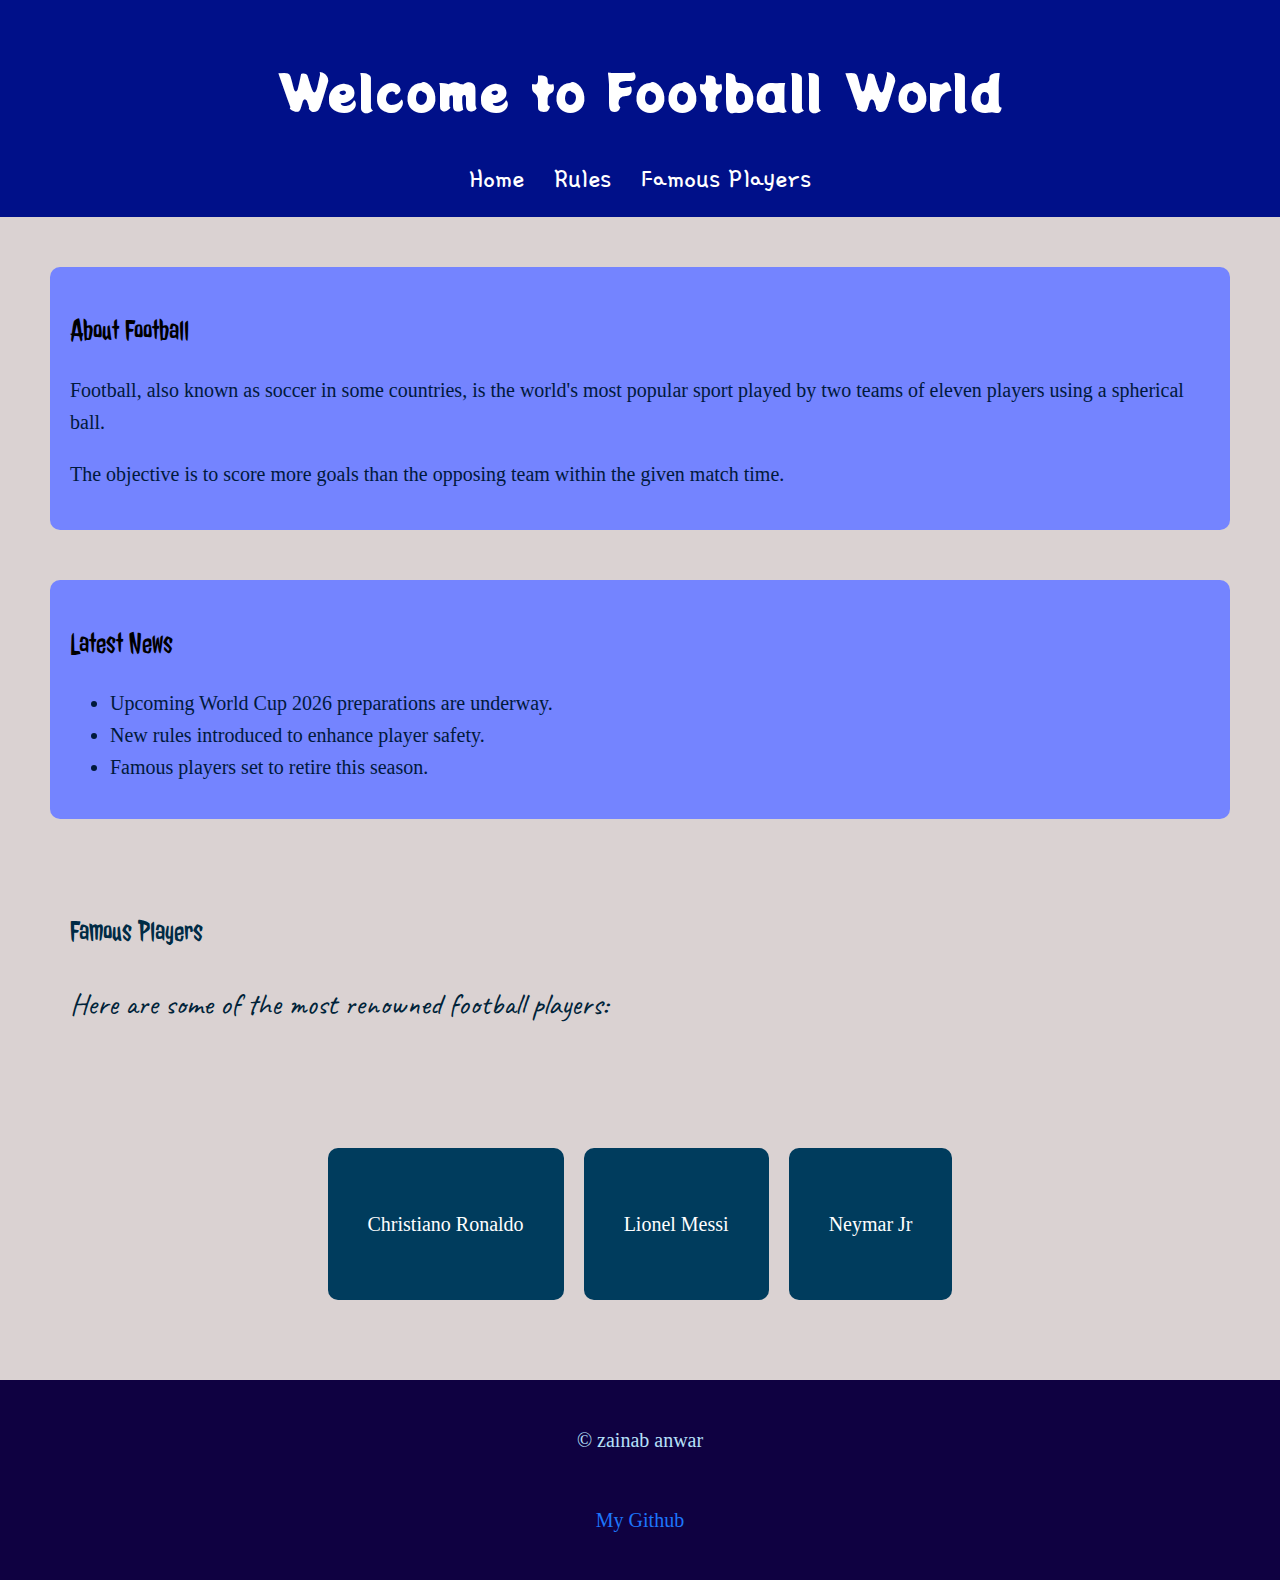
<file: home.html>
<!DOCTYPE html>
<html lang="en">
<head>
  <style>
@import url('https://fonts.googleapis.com/css2?family=Caveat:wght@400..700&family=Cherry+Bomb+One&family=Jolly+Lodger&family=Gamja+Flower&family=Potta+One&display=swap');
</style>
  <meta charset="UTF-8">
  <title>Football - Home</title>
  <link rel="stylesheet" href="style.css">
</head>
<body>
  <header>
    <h1 class="world">Welcome to Football World</h1>
    <nav class="nav-links">
      <a href="home.html">Home</a>
      <a href="rule.html">Rules</a>
      <a href="players.html">Famous Players</a>
    </nav>
  </header>
  <main>
    <div class="about">
    <h2>About Football</h2>
    <p >Football, also known as soccer in some countries, is the world's most popular sport played by two teams of eleven players using a spherical ball.</p>
    <p>The objective is to score more goals than the opposing team within the given match time.</p>
    </div>
    <div class="news">
      <h2>Latest News</h2>
      <ul>
        <li>Upcoming World Cup 2026 preparations are underway.</li>
        <li>New rules introduced to enhance player safety.</li>
        <li>Famous players set to retire this season.</li>
      </ul>
      </div>
      <div class="famous-players">
        <h2 class="fam">Famous Players</h2>
        <p class="ren">Here are some of the most renowned football players:</p>
      </div>
      <section class="players">
      <div class="player">
        <p class="ch">Christiano Ronaldo</p>
      </div>
      <div class="player">
        <p class="ch">Lionel Messi</p>
      </div>
      <div class="player">
        <p class="ch">Neymar Jr</p>
      </div>
    </section>
  </main>
  <footer>
    <p class="za">&copy; zainab anwar</p>
    <p><a href="https://github.com/zainab-anwar-1101/swril11">My Github</a></p>
  </footer>
</body>
</html>
</file>
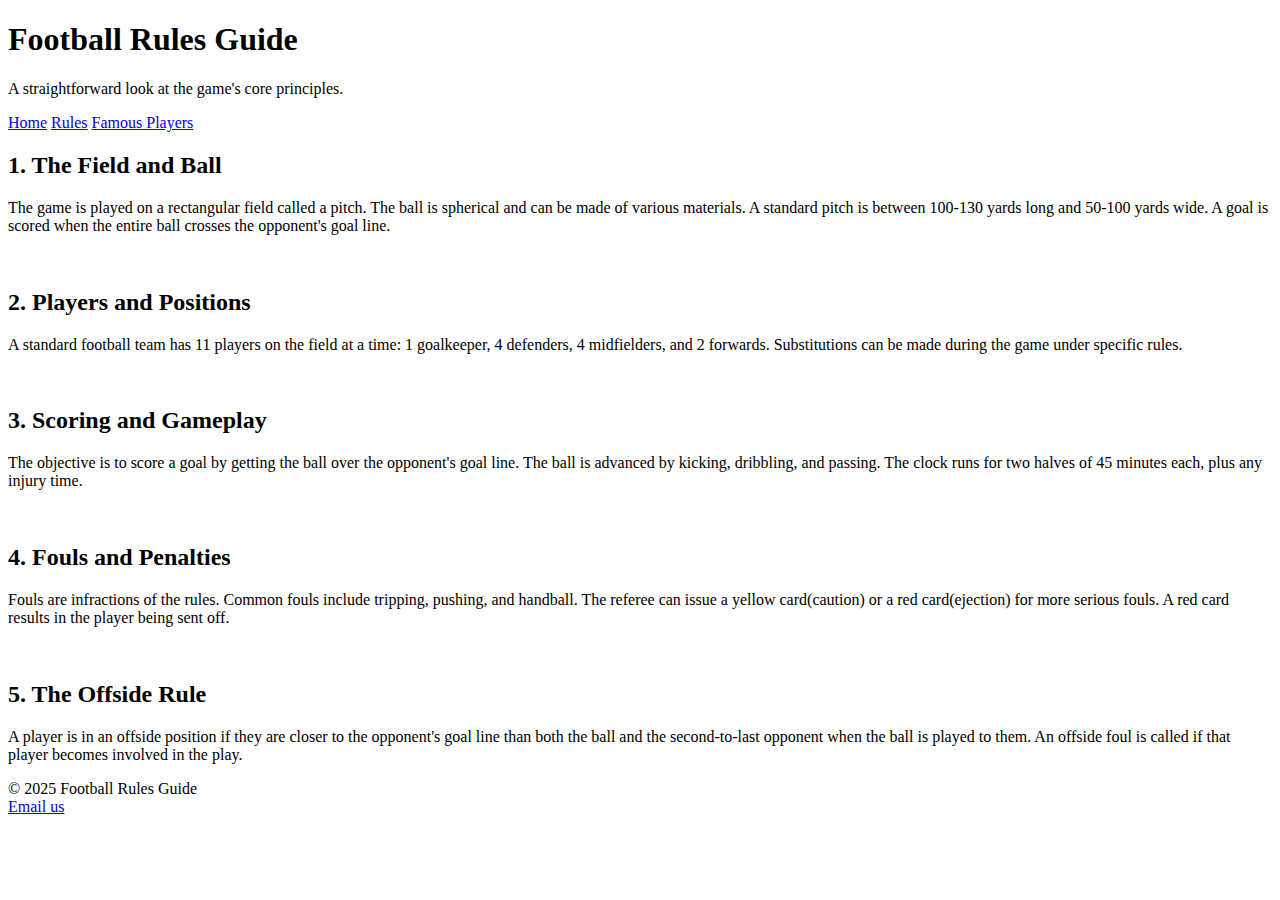
<file: rule.html>
<!DOCTYPE html>
<html>
<head>
  <style>
    @import url('https://fonts.googleapis.com/css2?family=Gamja+Flower&family=Potta+One&family=Barriecito&family=Caveat+Brush&family=Zain:ital,wght@0,200;0,300;0,400;0,700;0,800;0,900;1,300;1,400&display=swap');
  </style>
  <title>Football Rules Guide</title>
  <meta charset="UTF-8">
  <link rel="stylesheet" href="style1.css">
</head>
<body>
<header>
  <h1>Football Rules Guide</h1>
    <p class="header">A straightforward look at the game's core principles.</p>
    <nav class="nav-links">
      <a href="home.html">Home</a>
      <a href="rule.html">Rules</a>
      <a href="players.html">Famous Players</a>
    </nav>
</header>
<div class="rules">
  <h2>1. The Field and Ball</h2>
  <p>The game is played on a rectangular field called a pitch. The ball is spherical and can be made of various materials. A standard pitch is between 100-130 yards long and 50-100 yards wide. A goal is scored when the entire ball crosses the opponent's goal line.</p>
  <br>
  <h2>2. Players and Positions</h2>
  <p>A standard football team has 11 players on the field at a time: 1 goalkeeper, 4 defenders, 4 midfielders, and 2 forwards. Substitutions can be made during the game under specific rules.</p>
  <br>
  <h2>3. Scoring and Gameplay</h2>
  <p>The objective is to score a goal by getting the ball over the opponent's goal line. The ball is advanced by kicking, dribbling, and passing. The clock runs for two halves of 45 minutes each, plus any injury time.</p>
  <br>
  <h2>4. Fouls and Penalties</h2>
  <p>Fouls are infractions of the rules. Common fouls include tripping, pushing, and handball. The referee can issue a yellow card(caution) or a red card(ejection) for more serious fouls. A red card results in the player being sent off.</p>
  <br>
  <h2>5. The Offside Rule</h2>
  <p>A player is in an offside position if they are closer to the opponent's goal line than both the ball and the second-to-last opponent when the ball is played to them. An offside foul is called if that player becomes involved in the play.</p>
</div>
<footer>
  <p class="foot">&copy; 2025 Football Rules Guide<br><a href="mailto:zainabanwar1101@gmail.com">Email us</a></p>
</footer>
</body>
</html>
</file>
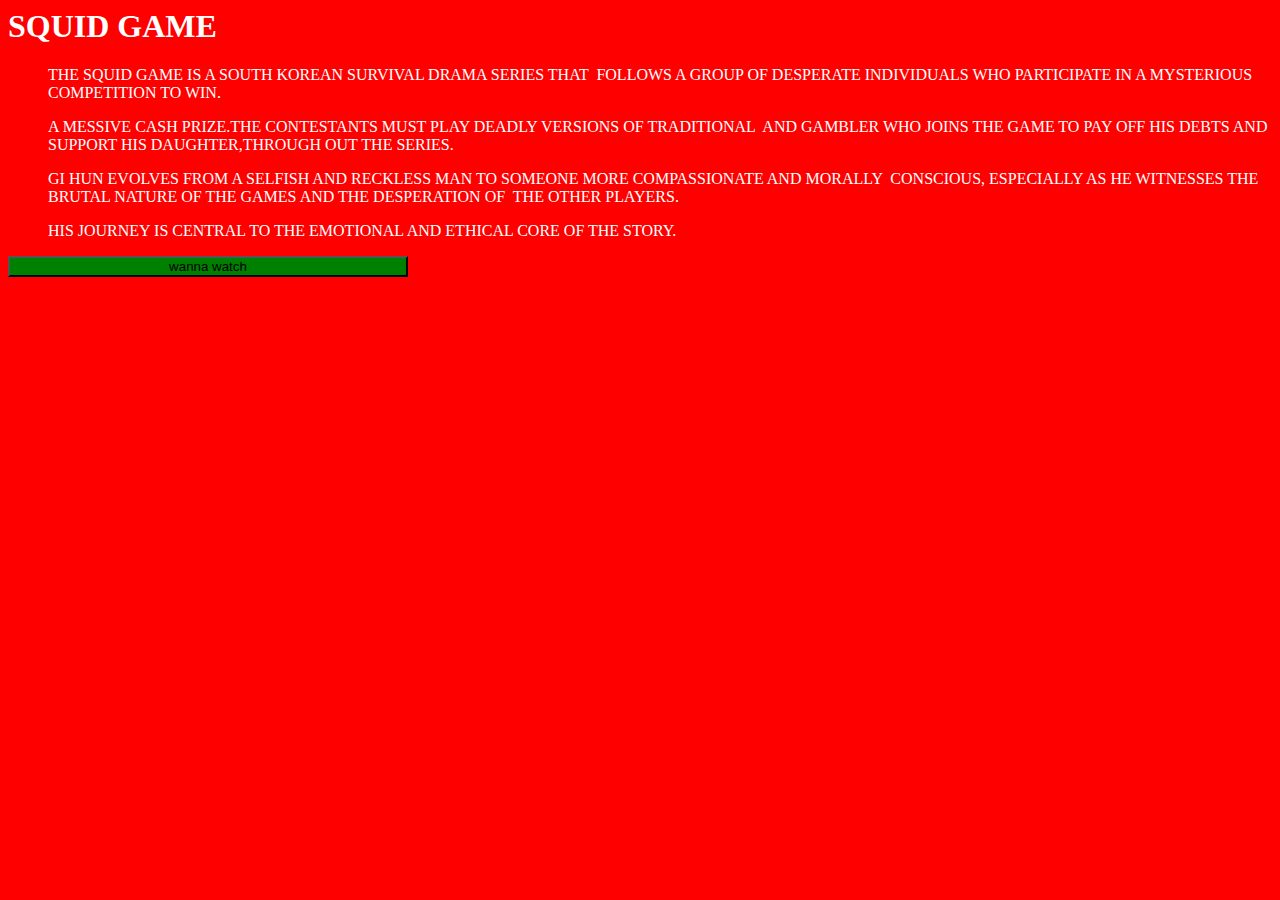
<file: squid-game-2.html>
<html>
<HEAD>
<TITLE>THRILLER MOVIE</TITLE>
 <STYLE>
  BODY{
     background-image: url("https://www.jazminemedia.com/wp-content/uploads/2021/08/Squid-Game-1024x597.jpg");
     BACKGROUND-COLOR: RED;
     FONT-FAMILY: SANS-SARIF;
     COLOR: white;
     img-size:50px;
}
button{
      background-color: green;
      width:400px;
}
</STYLE></head>
<body>
      
    <h1>SQUID GAME</h1>




    <ol> THE SQUID GAME IS A SOUTH KOREAN SURVIVAL DRAMA SERIES THAT
‎         FOLLOWS A GROUP OF DESPERATE INDIVIDUALS WHO PARTICIPATE IN A MYSTERIOUS COMPETITION TO WIN.</ol>
<ol> A MESSIVE CASH PRIZE.THE CONTESTANTS MUST PLAY DEADLY VERSIONS OF TRADITIONAL 
‎           AND GAMBLER WHO JOINS THE GAME TO PAY OFF HIS DEBTS AND SUPPORT HIS DAUGHTER,THROUGH OUT THE SERIES.</ol>
    
    
        
       <ol> GI HUN EVOLVES FROM A SELFISH AND RECKLESS MAN TO SOMEONE MORE COMPASSIONATE AND MORALLY
‎             CONSCIOUS, ESPECIALLY AS HE WITNESSES THE BRUTAL NATURE OF THE GAMES AND THE DESPERATION OF
‎              THE OTHER PLAYERS.</ol>
    
    
    
    
    <ol>HIS JOURNEY IS CENTRAL TO THE EMOTIONAL AND ETHICAL CORE OF THE STORY.</ol>
 <button>wanna watch</button>
    
    
    
    
</body>
</html>
</file>
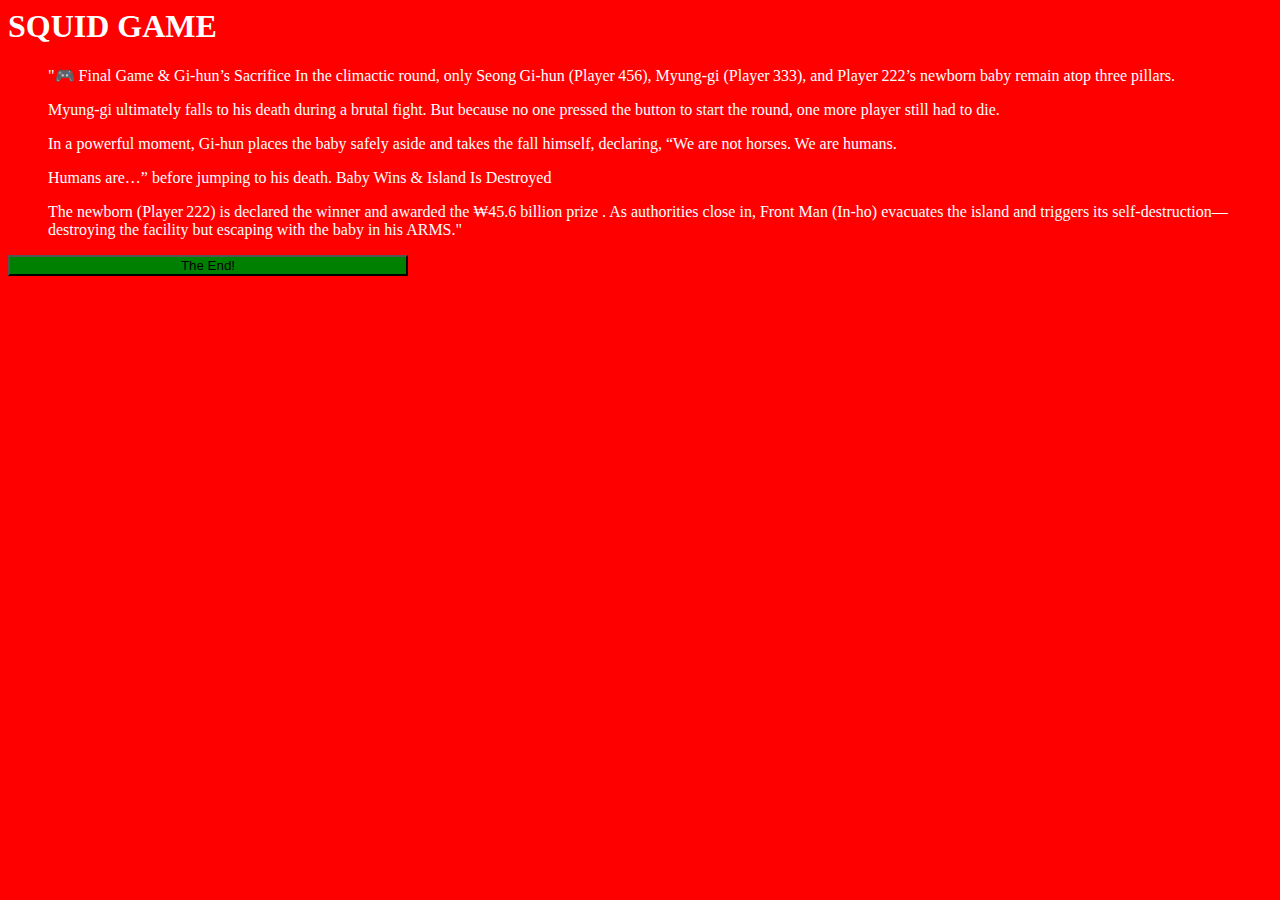
<file: squid-game-3.html>
<html>
<HEAD>
<TITLE>THRILLER MOVIE</TITLE>
 <STYLE>
  BODY{
     background-image: url("https://img.phonandroid.com/2021/12/squid-game-saison-trois.jpg");
     BACKGROUND-COLOR: RED;
     FONT-FAMILY: SANS-SARIF;
     COLOR: white;
     img-size:50px;
}
button{
      background-color: green;
      width:400px;
} 
</style></head>
<body>
    <h1>SQUID GAME</h1>



<ol>"🎮 Final Game & Gi‑hun’s Sacrifice
        
   In the climactic round, only Seong Gi‑hun (Player 456), Myung‑gi (Player 333), and Player 222’s newborn baby remain atop three pillars.</ol><ol> Myung‑gi ultimately falls to his death during a brutal fight. But because no one pressed the button to start the round, one more player still had to die.</ol><ol> In a powerful moment, Gi‑hun places the baby safely aside and takes the fall himself, declaring, “We are not horses. We are humans.</ol><ol> Humans are…” before jumping to his death.

     Baby Wins & Island Is Destroyed</ol>

    <ol>The newborn (Player 222) is declared the winner and awarded the ₩45.6 billion prize  . As authorities close in, Front Man (In‑ho) evacuates the island and triggers its self-destruction—destroying the facility but escaping with the baby in his ARMS."</ol>
 <button>The End!</button
    
    
    
</body>
</html>
</file>
<file: style.css>
body {
  font-family: Arial, sans-serif;
  margin: 0;
  background-color: #dad2d2;
  
}

header {
  background-color: #001089;
  color: white;
  padding: 20px;
  text-align: center;
}
.world {
  
  font-family: "Potta One", system-ui;
  font-weight: 400;
  font-size: 50px;
}
.nav-links {
  display: flex;
  justify-content: center;
  align-items: center;
 font-size: 30px;
  font-family: "Gamja Flower", sans-serif;
  font-weight: 400;
  font-style: normal;
}
h2{
  font-family: "Jolly Lodger", system-ui;
  font-weight: 400;
  font-style: normal;
  font-size: 30px;
}
nav {
  margin-top: 10px;
}
p{
    font-size: 20px;
    line-height: 1.6;
    color: #00193c;
    font-family:Georgia, 'Times New Roman', Times, serif;
}
li{
     font-size: 20px;
    line-height: 1.6;
    color: #00193c;
    font-family:Georgia, 'Times New Roman', Times, serif;
}
nav a{
color: white;
margin: 0 15px;
text-decoration: none;
}




.about{
    padding: 20px;
    margin: 50px;
    background-color: #7484ff;
    border-radius: 10px;
    

}
.news{
    padding: 20px;
    margin: 50px;
    background-color: #7484ff;
    border-radius: 10px;
    

}
.player{
    padding: 40px;
    margin: 10px;
    background-color: #003c5d;
    border-radius: 10px;
    display: flex;
    flex-wrap: wrap;
    text-align: center;
    color: white;
    
}


.ch{
  color: white;
  
}
.fam
{
    
    color: rgb(0, 43, 69);
}
.ren
{
    
    color: rgb(0, 35, 57);
    font-size: 30px;
    margin-bottom: 20px;
  font-family: "Caveat", cursive;
  font-optical-sizing: auto;
  font-style: normal;
  
}
.famous-players 
{
   padding: 20px;
    margin: 50px;
    border-radius: 10px;
    
}
.players 
{
  display: flex;
  flex-wrap: wrap;
  justify-content: center;
  padding: 20px;
  margin: 50px;
  border-radius: 10px;
}
footer 
{
    display: flex;
    flex-direction: column;
    gap: 0.5rem;
    padding: 1.5rem;
    background-color: #0f0141;
    color:rgb(183, 224, 250);
    text-align: center;
}
footer a 
{
    color: #1d76fc;
    text-decoration: none;
    transition: color 0.3s;
}
footer a:hover 
{
    color: #9edaff;
    text-decoration: underline;
}
.za{
  color:rgb(183, 224, 250);
}
</file>
<file: style1.css>

</file>
